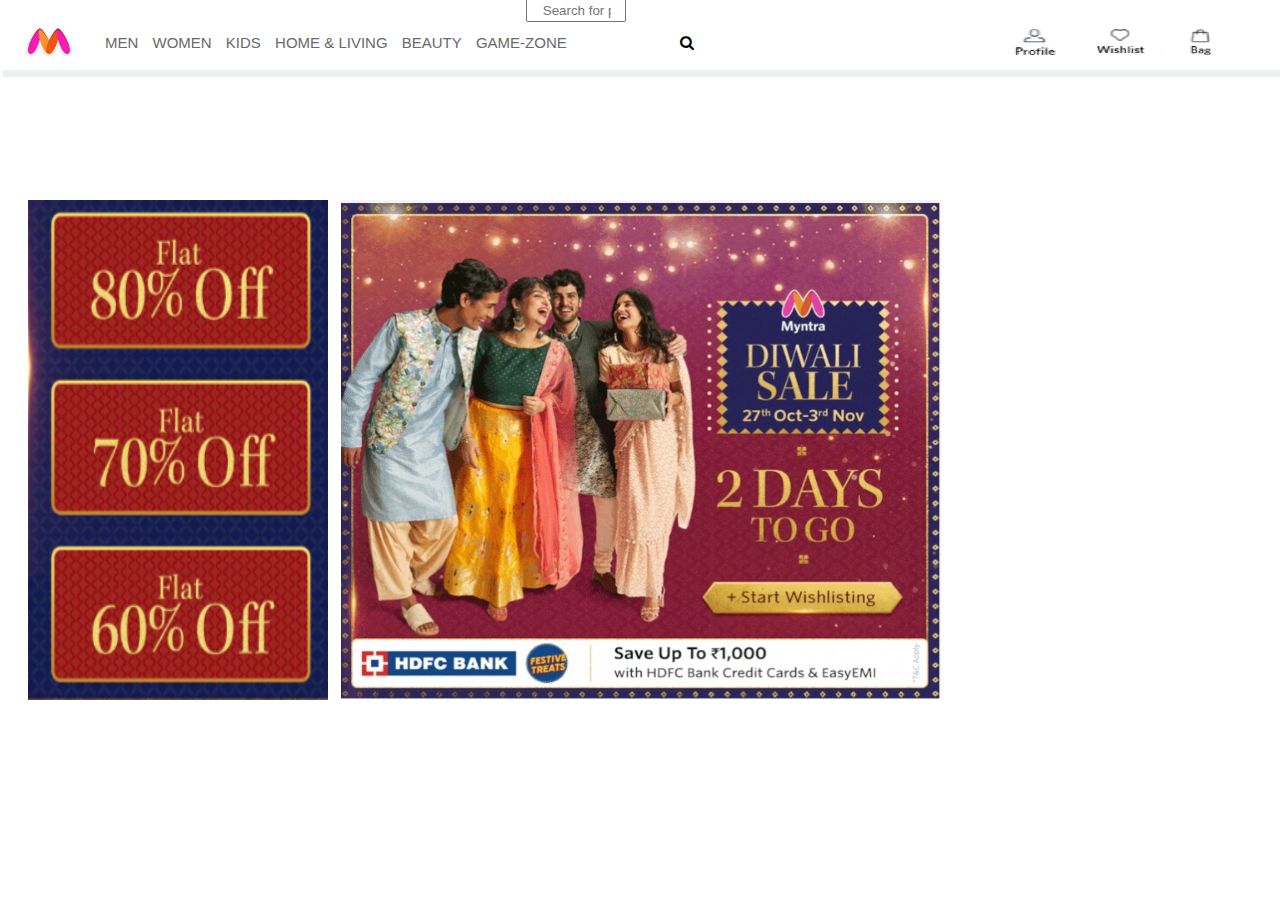
<file: index.html>
<!DOCTYPE html>
<html lang="en">

<head>
    <meta charset="UTF-8">
    <meta http-equiv="X-UA-Compatible" content="IE=edge">
    <meta name="viewport" content="width=device-width, initial-scale=1.0">
    <title>Myntra Homepage</title>
    <link rel="stylesheet" type="text/css" href="css/homepage.css">
    <link rel="stylesheet" href="https://cdnjs.cloudflare.com/ajax/libs/font-awesome/4.7.0/css/font-awesome.min.css">
</head>

<body>
    <div id="head">
        <!--Navigation bar-->
        <nav>
            <img src="images/myntra.png" width="100" height="50">
            <ul>
                <li><a href="#">MEN</a></li>
                <li><a href="#">WOMEN</a></li>
                <li><a href="#">KIDS</a></li>
                <li><a href="#">HOME & LIVING</a></li>
                <li><a href="#">BEAUTY</a></li>
                <li><a href="category.html">GAME-ZONE</a></li>
    
                <li class="search">
                    <input id="search" type="search" placeholder=" &nbsp&nbsp Search for products brands and more">
                    <span class="fa fa-search"></span>
    
                </li>
                <li class="profile"><a href="#">
                    <img src="images/profile.png" width="80" height="50"></a>
                    <img src="images/wishlist.png" width="80" height="50"></a>
                    <img src="images/bag.png" width="80" height="50"></a>
    
                </li>
            </ul>
        </nav>
        <div id="offers">
            <div class="offer1">
                <img src="images/offer1.png" style="height: 500px ; width:300px ;">
            </div>
            <div class="offer2">
                <img src="images/offer2.png" style="width:300px; height: 500px;">
            </div>
            <!-- Slideshow container -->
            <div class="slideshow-container">

                <!-- Ads display -->
                <div class="mySlides fade">
                    <div class="numbertext"></div>
                    <img src="images/ad1.jpg" style="height: 500px ; width:600px ;">
                    <div class="text"></div>
                </div>

                <div class="mySlides fade">
                    <div class="numbertext"></div>
                    <img src="images/ad2.jpg" style="height: 500px ; width:600px ;">
                    <div class="text"></div>
                </div>

                <div class="mySlides fade">
                    <div class="numbertext"></div>
                    <img src="images/ad3.jpg" style="height: 500px ; width:600px ;">
                    <div class="text"></div>
                </div>
            </div>
        </div>
    </div>

    <script>
        var slideIndex = 0;
        showSlides();

        function showSlides() {
            var i;
            var slides = document.getElementsByClassName("mySlides");
            for (i = 0; i < slides.length; i++) {
                slides[i].style.display = "none";
            }
            slideIndex++;
            if (slideIndex > slides.length) {
                slideIndex = 1
            }
            slides[slideIndex - 1].style.display = "block";
            setTimeout(showSlides, 2000); // Change image every 2 seconds
        }
    </script>
</body>
</html>
</file>
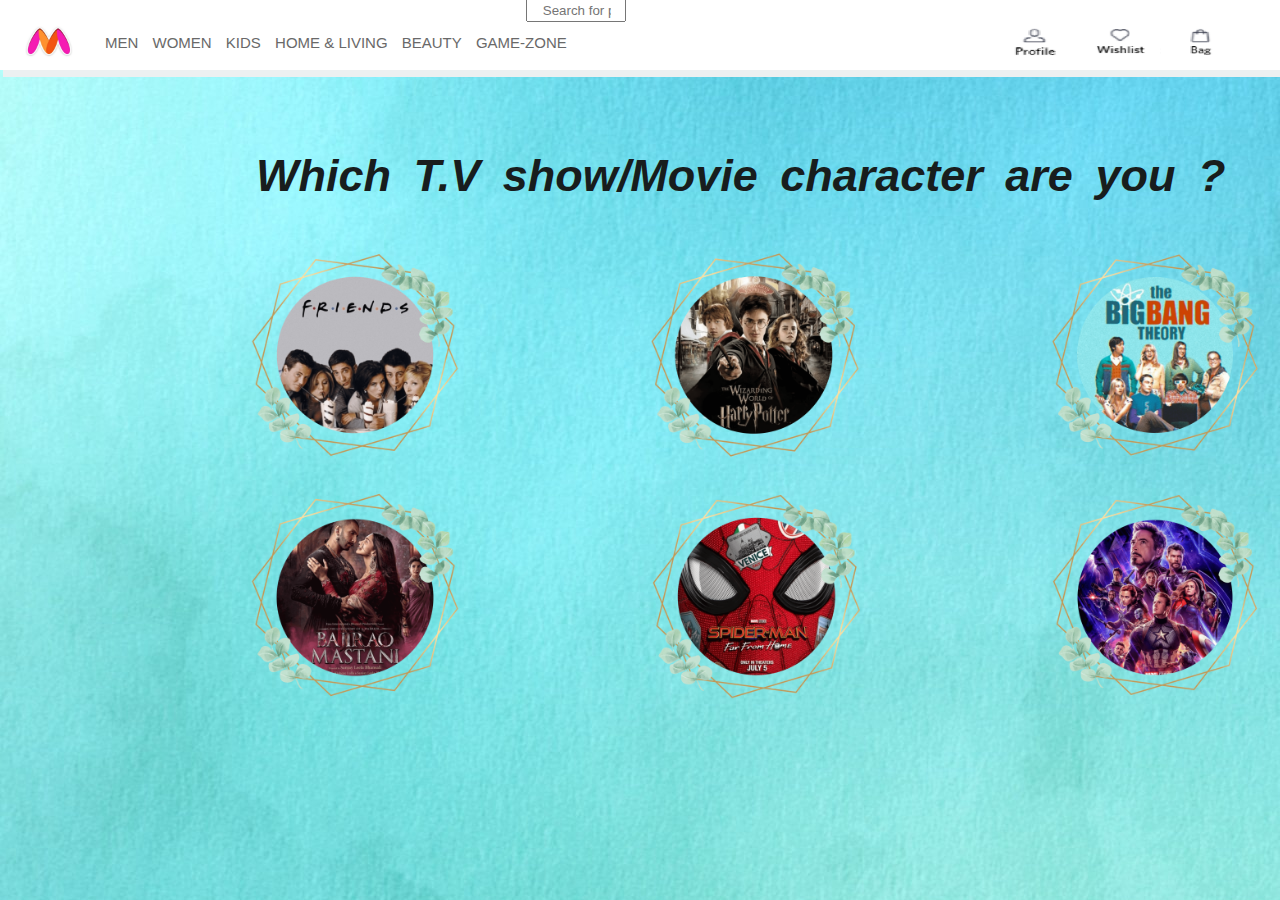
<file: category.html>
<!DOCTYPE html>
<html lang="en">

<head>
    <meta charset="UTF-8">
    <meta http-equiv="X-UA-Compatible" content="IE=edge">
    <meta name="viewport" content="width=device-width, initial-scale=1.0">
    <link rel="stylesheet" href="css/homepage.css">
    <title>Category</title>

    <style>
      
html {
    box-sizing: border-box;
}

*,
*::before,
*::after {
    box-sizing: border-box;
}

        body {

            background-image: url(images/bg.jpg);
            
        }

        #friends {
            position: absolute;
            left: 250px;
            top: 250px;
         

        }

        #harrypotter {
            position: absolute;
            left: 650px;
            top: 250px;
        }

        #bigbang {

            position: absolute;
            left: 1050px;
            top: 250px;
        }

        #bajirao {
            position: absolute;
            left: 250px;
            top: 490px;

        }

        #spiderman {
            position: absolute;
            left: 650px;
            top: 490px;

        }

        #avengers {

            position: absolute;
            left: 1050px;
            top: 490px;

        }

        #name {
            position: absolute;
            left: 20%;
            top: 150px;
            font-size: 45px;
            word-spacing: 10px;
            font-style: italic;
            color: #181d1d;
        }
        figure{height: 200px; overflow: hidden;}
        .category:hover{ transform: scale(1.1);}
    </style>
</head>

<body>
    <header>
        <!--Navigation bar-->
        <nav>
            <img src="images/myntra.png" width="100" height="50">
            <ul>
                <li><a href="#">MEN</a></li>
                <li><a href="#">WOMEN</a></li>
                <li><a href="#">KIDS</a></li>
                <li><a href="#">HOME & LIVING</a></li>
                <li><a href="#">BEAUTY</a></li>
                <li><a href="category.html">GAME-ZONE</a></li>
    
                <li class="search">
                    <input id="search" type="search" placeholder=" &nbsp&nbsp Search for products brands and more">
                    <span class="fa fa-search"></span>
    
                </li>
                <li class="profile"><a href="#">
                    <img src="images/profile.png" width="80" height="50"></a>
                    <img src="images/wishlist.png" width="80" height="50"></a>
                    <img src="images/bag.png" width="80" height="50"></a>
    
                </li>
            </ul>
        </nav>
      </header>

        </div>
        <div class="bg">
            <div id="name"style="Ariel Black"><b><i>Which T.V show/Movie character are you ?</i></b></div>
            <figure>
            <a href="gender.html"><img class="category" id="friends" src="images/friendsicon.png" alt="Friends" width="210px" height="210px"> </a>
            <img class="category" id="harrypotter" src="images/harrypotter.png" alt="Harry potter" width="210px" height="210px">
            <img class="category" id="bigbang" src="images/bigbang.png" alt="Bigbang" width="210px" height="210px">
            <img class="category" id="bajirao" src="images/bajirao.png" alt="Bajirao Mastani" width="210px" height="210px">
            <img class="category" id="spiderman" src="images/spiderman.png" alt="Spiderman" width="210px" height="210px">
            <img class="category" id="avengers" src="images/avengers.png" alt="Avengers" width="210px" height="210px">
         </figure>
        </div>
   
</body>

</html>
</file>
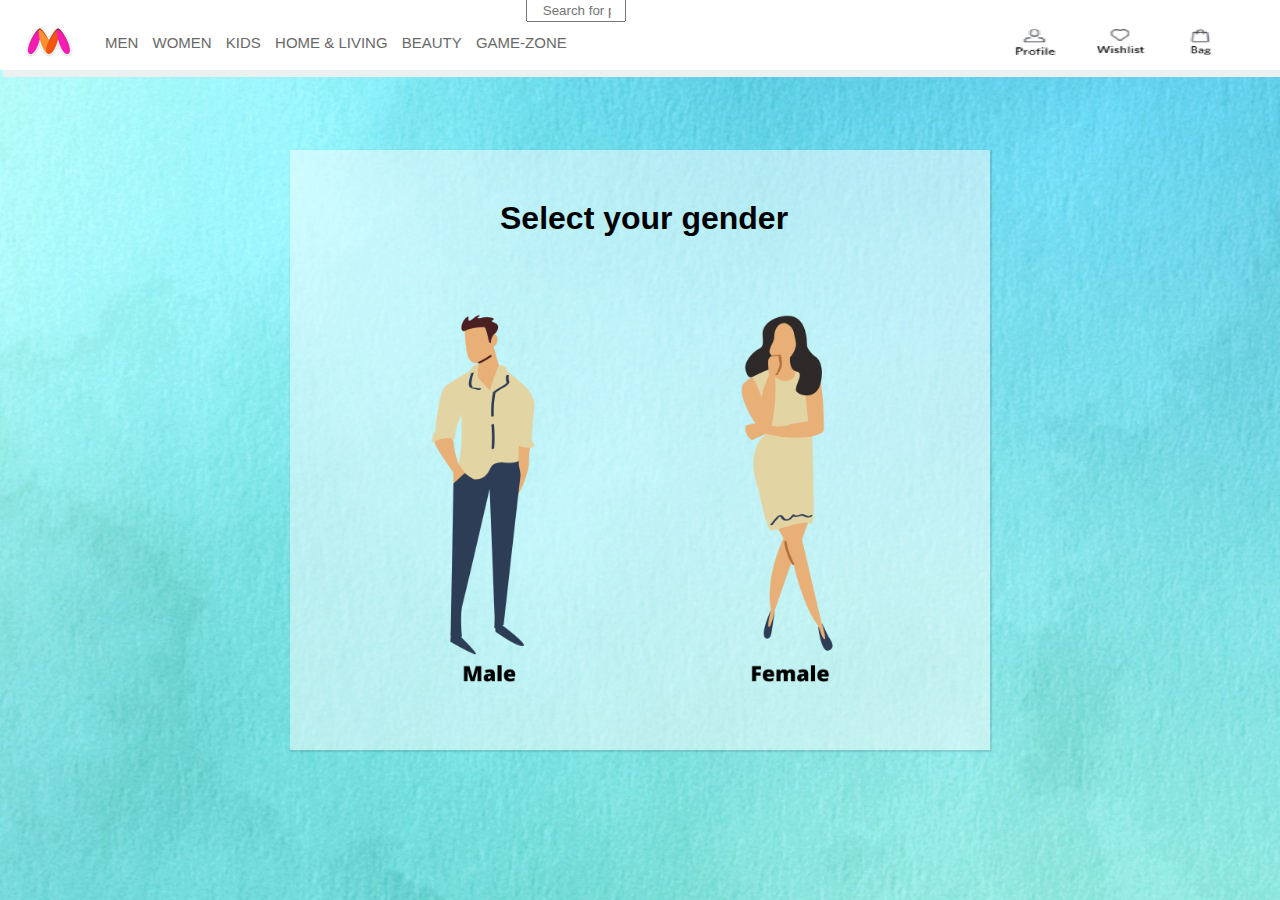
<file: gender.html>
<!DOCTYPE html>

<html>

<head>
    <title>Gender</title>
    <meta charset="utf-8">

    <meta name="viewport" content="width = device-width, initial-scale=1.0 ">

    
    <link rel="stylesheet" href="css/homepage.css">
    <link rel="stylesheet" href="css/gender.css">
    
    
    
    
    
</head>

<body style="background-image: url(images/bg.jpg);">
    <header>
        <!--Navigation bar-->
        <nav>
            <img src="images/myntra.png" width="100" height="50">
            <ul>
                <li><a href="#">MEN</a></li>
                <li><a href="#">WOMEN</a></li>
                <li><a href="#">KIDS</a></li>
                <li><a href="#">HOME & LIVING</a></li>
                <li><a href="#">BEAUTY</a></li>
                <li><a href="category.html">GAME-ZONE</a></li>
    
                <li class="search">
                    <input id="search" type="search" placeholder=" &nbsp&nbsp Search for products brands and more">
                    <span class="fa fa-search"></span>
    
                </li>
                <li class="profile"><a href="#">
                    <img src="images/profile.png" width="80" height="50"></a>
                    <img src="images/wishlist.png" width="80" height="50"></a>
                    <img src="images/bag.png" width="80" height="50"></a>
    
                </li>
            </ul>
        </nav>
      </header>
    <div  class="container">
    </div>
<h1>Select your gender</h1>
   

<!--clickable images: on clicking redirects to quiz page-->

       <a  id="male" href="quizm.html" > <img class="male" id="male" src="images/male.png" alt="Male" height="400px" width="400px"></a> 
    
       <a  id="female" href="quizf.html"> <img class="female" id="female" src="images/female.png" alt="Female" height="400px" width="400px"></a>
    
       
</body>

</html>
</file>
<file: css/homepage.css>
html {
    box-sizing: border-box;
}

*,
*:before,
*:after {
    box-sizing: inherit;
}
body{
    width: 100%;
}

* {
    margin: 0;
    padding: 0;
    font-family: arial;
    box-sizing: border-box;

}
nav{
    width: 100%;
}
div{
    width: 100%;
}

.head {
    width: 100%;
    height: 100vh;
    display: inline-block;
}

nav {
    width: 100%;
    height: 70px;
    background-color: #fff;
    line-height: 70px;
    box-shadow: 3px 7px #ECF0F1;
}

nav ul {
    float: left;
    margin-top: 8px;
    font-size: 15px;
}

nav ul li {
    display: inline-block;
    list-style-type: none;
    height: 2px;
}

nav ul li a {
    text-decoration: none;
    color: #fff;
    padding: 0px 20px 0px;
    color: #696969;
}

/* for myntra logo */
nav img {
    float: left;
    margin-top: 20px;
}

/* for search bar */
#search {
    height: 43px;
    width: 400px;
    left: 80px;
    position: relative;
    top: -8px;
}

/* for profile whishlist and bag*/
.profile {

    display: grid;

    grid-template-areas: 'nav nav nav profile';

    position: relative;
   left:1140px;
    top: -85px;

    width: 60px;
    height: 50px;
}




.offer2 {

    position: relative;
    top: -397px;
    left: 160px;
   
}

.offer1 {

    position: relative;
    top: 110px;
    left: -95px;
   

}

.slideshow-container {


    position: relative;
    top: -900px;
    left: 470px;
   

}
@media ( max-width: 1280px ) and ( min-width: 800px ) {
    nav ul li a {
       
        padding: 0px 10px 0px;
        
    }
    #search {
        height: 33px;
        width: 300px;
        left: 80px;
        position: relative;
        top: -3px;
        left: 20px;
    }
    .profile {

        
        position: relative;
       left:890px;
        top: -80px;
        width: 60px;
        height: 50px;
    }

   
    
    .offer1 {
    
        width: 500px;
        height: 400px;
        position: absolute;
        top: 200px;
        left: 28px;
       
    
    }
    .offer2 {
        width: 400px;
        height: 300px;
        position: absolute;
        top: 200px;
        left: 953px;
       
    }
    
    .slideshow-container {
        width: 400px;
        height: 300px;
        position: absolute;
        top: 200px;
        left: 341px;
       
    }
    
  }

 @media ( max-width: 1366px ) and ( min-width: 768px ) {
    
   
    nav ul li a {
       
        padding: 0px 5px 0px;
        
    }
    #search {
        height: 23px;
        width: 100px;
        left: 80px;
        position: relative;
        top: -33px;
        left: -50px;
    }
    .profile {

        
        position: relative;
       left:890px;
        top: -80px;
        width: 60px;
        height: 50px;
    }

   
    
    .offer1 {
    
        width: 500px;
        height: 400px;
        position: absolute;
        top: 200px;
        left: 28px;
       
    
    }
    .offer2 {
        width: 500px;
        height: 400px;
        position: absolute;
        top: 200px;
        left: 400px;
       
    }
    
    .slideshow-container {
        width: 500px;
        height: 400px;
        position: absolute;
        top: 200px;
        left: 341px;
       
    
    }
    
     
  }
</file>
<file: css/gender.css>
html {
    box-sizing: border-box;
}

*,
*::before,
*::after {
    box-sizing: border-box;
}

h1{
/* select your gender*/
    position: absolute;
    top: 200px;
    left: 630px;
}
.male{
/*male avatar*/
    position: absolute;
    top:300px;
    left: 410px;
}

.female{
/*female avatar*/
    position: absolute;
    top: 300px;
    left: 710px;
}



.container {
    box-shadow: 1px 1px 1px 1px rgba(0, 0, 0, 0.2);
    background-color: white;
    opacity: 0.5;
    text-shadow: 1px 1px white;
    padding: 3rem;
    text-shadow: 0 1px #00000010;
    width: 700px;
    margin: 5rem auto;
    display: flex;
    flex-direction: column;
    box-shadow: #000;
    min-height:600px;
}




img:hover{
/* images fade when mouse is placed on it*/
    opacity: 0.7;
}

@media ( max-width: 1280px ) and ( min-width: 800px ) {
   .male { 
      
        
    position: absolute;
    top: 300px;
    left:280px;
 }

 .female{
    position: absolute;
    top: 300px;
    left:590px;

 }

 h1{

    position: absolute;
    top: 200px;
    left:500px ;
 }
}
</file>
